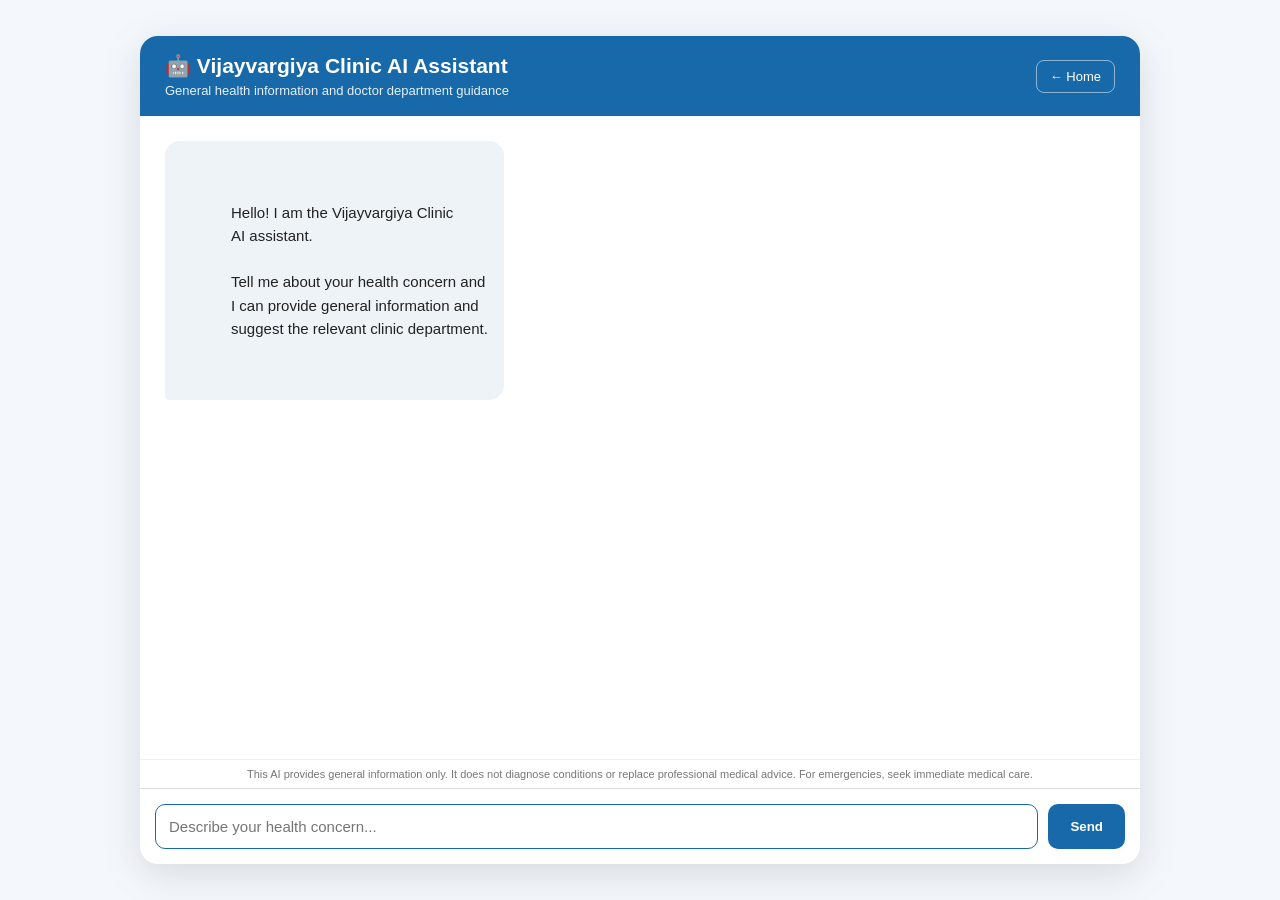
<file: templates/ai/chat.html>
<!DOCTYPE html>
<html lang="en">

<head>

    <meta charset="UTF-8">

    <meta
        name="viewport"
        content="width=device-width, initial-scale=1.0"
    >

    <title>
        AI Health Assistant | Vijayvargiya Clinic
    </title>

    <style>

        * {
            box-sizing: border-box;
        }

        body {

            margin: 0;

            font-family:
                Arial,
                Helvetica,
                sans-serif;

            background: #f4f7fb;

            min-height: 100vh;

            display: flex;

            justify-content: center;

            align-items: center;
        }


        .chat-container {

            width: 95%;

            max-width: 1000px;

            height: 92vh;

            background: white;

            border-radius: 18px;

            box-shadow:
                0 10px 40px
                rgba(0, 0, 0, 0.12);

            display: flex;

            flex-direction: column;

            overflow: hidden;
        }


        /* =====================================================
           HEADER
        ===================================================== */

        .chat-header {

            background: #1769aa;

            color: white;

            padding: 18px 25px;

            display: flex;

            align-items: center;

            justify-content: space-between;
        }


        .header-left h2 {

            margin: 0 0 5px 0;

            font-size: 21px;
        }


        .header-left p {

            margin: 0;

            font-size: 13px;

            opacity: 0.9;
        }


        .home-button {

            color: white;

            text-decoration: none;

            border: 1px solid
                rgba(255,255,255,0.5);

            padding: 8px 13px;

            border-radius: 8px;

            font-size: 13px;
        }


        .home-button:hover {

            background:
                rgba(255,255,255,0.12);
        }


        /* =====================================================
           CHAT MESSAGES
        ===================================================== */

        .chat-messages {

            flex: 1;

            overflow-y: auto;

            padding: 25px;

            display: flex;

            flex-direction: column;

            gap: 15px;
        }


        .message {

            max-width: 78%;

            padding: 13px 16px;

            border-radius: 15px;

            line-height: 1.55;

            white-space: pre-wrap;

            word-wrap: break-word;

            font-size: 15px;
        }


        .user {

            align-self: flex-end;

            background: #1769aa;

            color: white;

            border-bottom-right-radius: 4px;
        }


        .assistant {

            align-self: flex-start;

            background: #eef3f8;

            color: #222;

            border-bottom-left-radius: 4px;
        }


        .typing {

            color: #666;

            font-style: italic;
        }


        /* =====================================================
           DOCTOR RECOMMENDATIONS
        ===================================================== */

        .recommendation-container {

            align-self: flex-start;

            width: 90%;

            max-width: 700px;
        }


        .recommendation-title {

            font-size: 16px;

            font-weight: bold;

            margin-bottom: 10px;

            color: #1769aa;
        }


        .doctor-card {

            background: white;

            border: 1px solid #dce4ec;

            border-radius: 12px;

            padding: 15px;

            margin-bottom: 10px;

            box-shadow:
                0 3px 10px
                rgba(0,0,0,0.05);
        }


        .doctor-name {

            font-size: 16px;

            font-weight: bold;

            margin-bottom: 7px;
        }


        .doctor-info {

            font-size: 13px;

            color: #555;

            line-height: 1.6;
        }


        .doctor-slots {

            margin-top: 10px;

            font-size: 13px;

            color: #1769aa;

            font-weight: bold;
        }


        .doctor-button {

            display: inline-block;

            margin-top: 10px;

            padding: 8px 13px;

            background: #1769aa;

            color: white;

            text-decoration: none;

            border-radius: 7px;

            font-size: 13px;
        }


        .doctor-button:hover {

            background: #0d527f;
        }


        /* =====================================================
           INPUT
        ===================================================== */

        .disclaimer {

            font-size: 11px;

            text-align: center;

            color: #777;

            padding: 8px 15px;

            border-top: 1px solid #eee;
        }


        .chat-input-area {

            border-top: 1px solid #ddd;

            padding: 15px;

            display: flex;

            gap: 10px;
        }


        #messageInput {

            flex: 1;

            padding: 13px;

            border: 1px solid #ccc;

            border-radius: 10px;

            outline: none;

            font-size: 15px;
        }


        #messageInput:focus {

            border-color: #1769aa;
        }


        #sendButton {

            border: none;

            background: #1769aa;

            color: white;

            padding: 0 22px;

            border-radius: 10px;

            cursor: pointer;

            font-weight: bold;
        }


        #sendButton:hover {

            background: #0d527f;
        }


        #sendButton:disabled {

            background: #999;

            cursor: not-allowed;
        }


        /* =====================================================
           MOBILE
        ===================================================== */

        @media (max-width: 650px) {

            body {

                align-items: stretch;
            }


            .chat-container {

                width: 100%;

                height: 100vh;

                border-radius: 0;
            }


            .chat-header {

                padding: 15px;
            }


            .header-left h2 {

                font-size: 17px;
            }


            .message {

                max-width: 88%;
            }


            .recommendation-container {

                width: 95%;
            }

        }

    </style>

</head>


<body>


<div class="chat-container">


    <!-- =====================================================
         HEADER
    ===================================================== -->

    <div class="chat-header">

        <div class="header-left">

            <h2>
                🤖 Vijayvargiya Clinic AI Assistant
            </h2>

            <p>
                General health information and
                doctor department guidance
            </p>

        </div>


        <a
            href="/"
            class="home-button"
        >
            ← Home
        </a>

    </div>


    <!-- =====================================================
         CHAT MESSAGES
    ===================================================== -->

    <div
        id="chatMessages"
        class="chat-messages"
    >

        <div class="message assistant">

            Hello! I am the Vijayvargiya Clinic
            AI assistant.

            Tell me about your health concern and
            I can provide general information and
            suggest the relevant clinic department.

        </div>

    </div>


    <!-- =====================================================
         DISCLAIMER
    ===================================================== -->

    <div class="disclaimer">

        This AI provides general information only.
        It does not diagnose conditions or replace
        professional medical advice.

        For emergencies, seek immediate medical care.

    </div>


    <!-- =====================================================
         INPUT
    ===================================================== -->

    <div class="chat-input-area">

        <input
            id="messageInput"
            type="text"
            placeholder="Describe your health concern..."
            autocomplete="off"
        >


        <button
            id="sendButton"
        >
            Send
        </button>

    </div>


</div>


<script>


/* ============================================================
   ELEMENTS
============================================================ */

const messageInput =
    document.getElementById(
        "messageInput"
    );


const sendButton =
    document.getElementById(
        "sendButton"
    );


const chatMessages =
    document.getElementById(
        "chatMessages"
    );


/* ============================================================
   ADD NORMAL MESSAGE
============================================================ */

function addMessage(
    message,
    role
) {

    const div =
        document.createElement("div");


    div.classList.add(
        "message",
        role
    );


    div.textContent =
        message;


    chatMessages.appendChild(
        div
    );


    scrollToBottom();
}


/* ============================================================
   SCROLL
============================================================ */

function scrollToBottom() {

    chatMessages.scrollTop =
        chatMessages.scrollHeight;
}


/* ============================================================
   ADD DOCTOR RECOMMENDATIONS
============================================================ */

function addDoctorRecommendations(
    recommendation
) {

    if (
        !recommendation ||
        !recommendation.doctors ||
        recommendation.doctors.length === 0
    ) {

        return;
    }


    const container =
        document.createElement("div");


    container.classList.add(
        "recommendation-container"
    );


    const title =
        document.createElement("div");


    title.classList.add(
        "recommendation-title"
    );


    title.textContent =
        "🏥 Available Doctors";


    container.appendChild(
        title
    );


    recommendation.doctors.forEach(
        function(doctor) {

            const card =
                document.createElement(
                    "div"
                );


            card.classList.add(
                "doctor-card"
            );


            const name =
                document.createElement(
                    "div"
                );


            name.classList.add(
                "doctor-name"
            );


            name.textContent =
                "Dr. " +
                doctor.name;


            card.appendChild(
                name
            );


            const info =
                document.createElement(
                    "div"
                );


            info.classList.add(
                "doctor-info"
            );


            let information = "";


            if (
                doctor.specialization
            ) {

                information +=
                    "Specialization: " +
                    doctor.specialization +
                    "\n";
            }


            if (
                doctor.qualification
            ) {

                information +=
                    "Qualification: " +
                    doctor.qualification +
                    "\n";
            }


            if (
                doctor.experience_years !== null &&
                doctor.experience_years !== undefined
            ) {

                information +=
                    "Experience: " +
                    doctor.experience_years +
                    " years\n";
            }


            if (
                doctor.consultation_fee !== null &&
                doctor.consultation_fee !== undefined
            ) {

                information +=
                    "Consultation fee: ₹" +
                    doctor.consultation_fee;
            }


            info.textContent =
                information;


            card.appendChild(
                info
            );


            if (
                doctor.available_slots &&
                doctor.available_slots.length > 0
            ) {

                const slots =
                    document.createElement(
                        "div"
                    );


                slots.classList.add(
                    "doctor-slots"
                );


                slots.textContent =
                    "✓ " +
                    doctor.available_slots.length +
                    " available appointment slot(s)";


                card.appendChild(
                    slots
                );


                /*
                 * Open doctor profile.
                 *
                 * Your existing main.py has:
                 *
                 * /doctors/{doctor_id}
                 */

                const button =
                    document.createElement(
                        "a"
                    );


                button.classList.add(
                    "doctor-button"
                );


                button.href =
                    "/doctors/" +
                    doctor.doctor_id;


                button.textContent =
                    "View Doctor & Slots →";


                card.appendChild(
                    button
                );
            }


            container.appendChild(
                card
            );

        }
    );


    chatMessages.appendChild(
        container
    );


    scrollToBottom();
}


/* ============================================================
   SEND MESSAGE
============================================================ */

async function sendMessage() {

    const message =
        messageInput.value.trim();


    if (!message) {

        return;
    }


    /* --------------------------------------------------------
       USER MESSAGE
    -------------------------------------------------------- */

    addMessage(
        message,
        "user"
    );


    messageInput.value = "";


    sendButton.disabled = true;


    /* --------------------------------------------------------
       TYPING
    -------------------------------------------------------- */

    const typing =
        document.createElement(
            "div"
        );


    typing.classList.add(
        "message",
        "assistant",
        "typing"
    );


    typing.textContent =
        "AI is thinking...";


    chatMessages.appendChild(
        typing
    );


    scrollToBottom();


    try {


        /* ----------------------------------------------------
           API REQUEST
        ---------------------------------------------------- */

        const response =
            await fetch(
                "/api/ai/chat",
                {

                    method: "POST",

                    headers: {
                        "Content-Type":
                            "application/json"
                    },

                    body: JSON.stringify({
                        message: message
                    })

                }
            );


        /* ----------------------------------------------------
           RESPONSE
        ---------------------------------------------------- */

        let data;


        try {

            data =
                await response.json();

        } catch (jsonError) {

            typing.remove();

            addMessage(
                "The server returned an invalid response.",
                "assistant"
            );

            return;
        }


        typing.remove();


        /* ----------------------------------------------------
           ERROR
        ---------------------------------------------------- */

        if (!response.ok) {

            addMessage(
                data.detail ||
                data.message ||
                "Something went wrong while contacting the AI.",
                "assistant"
            );

            return;
        }


        /* ----------------------------------------------------
           AI MESSAGE
        ---------------------------------------------------- */

        if (
            data.success &&
            data.message
        ) {

            addMessage(
                data.message,
                "assistant"
            );

        } else {

            addMessage(
                data.message ||
                "AI could not generate a response.",
                "assistant"
            );

        }


        /* ----------------------------------------------------
           DOCTOR RECOMMENDATIONS
        ---------------------------------------------------- */

        if (
            data.recommendation
        ) {

            addDoctorRecommendations(
                data.recommendation
            );

        }


    } catch (error) {


        console.error(
            "AI CHAT ERROR:",
            error
        );


        typing.remove();


        addMessage(
            "Unable to connect to the AI service. Please try again.",
            "assistant"
        );


    } finally {


        sendButton.disabled = false;


        messageInput.focus();


    }

}


/* ============================================================
   SEND BUTTON
============================================================ */

sendButton.addEventListener(
    "click",
    sendMessage
);


/* ============================================================
   ENTER KEY
============================================================ */

messageInput.addEventListener(
    "keydown",
    function(event) {

        if (
            event.key === "Enter"
        ) {

            event.preventDefault();

            sendMessage();

        }

    }
);


/* ============================================================
   INITIAL FOCUS
============================================================ */

messageInput.focus();


</script>


</body>

</html>
</file>
